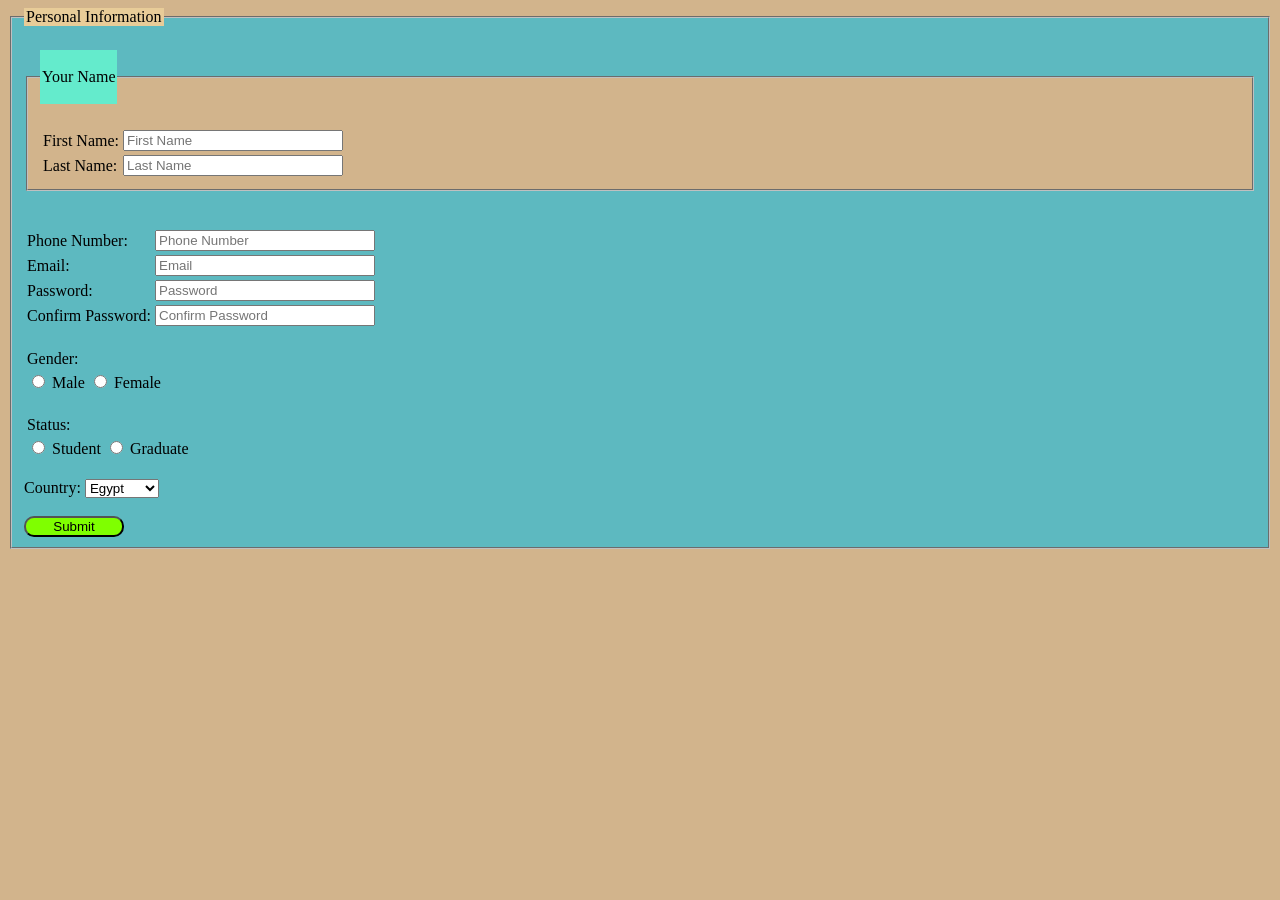
<file: Assignment-2 Personal Data/index.html>
<html>
    <head>
        <style>.info input { width: 220px; }</style>
    </head>

    <body style="background-color: tan;">
        <form action="" >
            <fieldset style="background-color: rgb(93, 185, 192);">
                <legend style="background-color: rgb(232, 204, 152);">Personal Information</legend>
                <br>
                <fieldset style="background-color: tan;">
                    <br>
                    <legend style="background-color: rgb(100, 235, 204);"> <br>Your Name <br><br></legend>
                    <table class="info">
                        <tbody>
                        <tr>
                            <td><label for="first_name">First Name:</label></td>
                            <td><input type="text" id="first_name" name="first_name" placeholder="First Name"></td>
                        </tr>
                        <tr>
                            <td><label for="last_name">Last Name:</label></td>
                            <td><input type="text" id="last_name" name="last_name" placeholder="Last Name"></td>
                        </tr>
                        </tbody>
                    </table>
                </fieldset>

                <br> <br>
                <table class="info">
                    <tbody>
                    <tr>
                        <td><label for="phone">Phone Number:</label></td>
                        <td><input type="tel" id="phone" name="phone" placeholder="Phone Number"></td>
                    </tr>
                    <tr>
                        <td><label for="email">Email:</label></td>
                        <td><input type="email" id="email" name="email" placeholder="Email"></td>
                    </tr>
                    <tr>
                        <td><label for="password">Password:</label></td>
                        <td><input type="password" id="password" name="password" placeholder="Password"></td>
                    </tr>
                    <tr>
                        <td><label for="confirm_password">Confirm Password:</label></td>
                        <td><input type="password" id="confirm_password" name="confirm_password" placeholder="Confirm Password"></td>
                    </tbody>
                </table>
                <br>
                <table>
                    <tbody>
                    <tr>
                        <td><label for="gender">Gender:</label></td>
                    </tr>
                    <tr>
                        <td>
                            <input type="radio" id="male" name="gender" value="male">
                            <label for="male">Male</label>
                            <input type="radio" id="female" name="gender" value="female">
                            <label for="female">Female</label>
                        </td>
                    </tr>
                    </tbody>
                </table>
                <br>
                <table>
                    <tbody>
                    <tr>
                        <td><label for="status">Status:</label></td>
                    </tr>
                    <tr>
                        <td>
                            <input type="radio" id="student" name="status" value="student">
                            <label for="student">Student</label>
                            <input type="radio" id="graduate" name="status" value="graduate">
                            <label for="graduate">Graduate</label>
                        </td>
                    </tr>
                    </tbody>
                </table>
                <br>
                <label for="country">Country:</label>
                <select id="country" name="country">
                    <option value="egypt">Egypt</option>
                    <option value="usa">USA</option>
                    <option value="canada">Canada</option>
                    <option value="uk">UK</option>
                    <option value="australia">Australia</option>
                </select>
                <br> <br>

                <button type="submit" style="background-color: chartreuse; border-radius: 10px; width: 100px;">Submit</button>
            </fieldset>
        </form>

    </body>
</html>
</file>
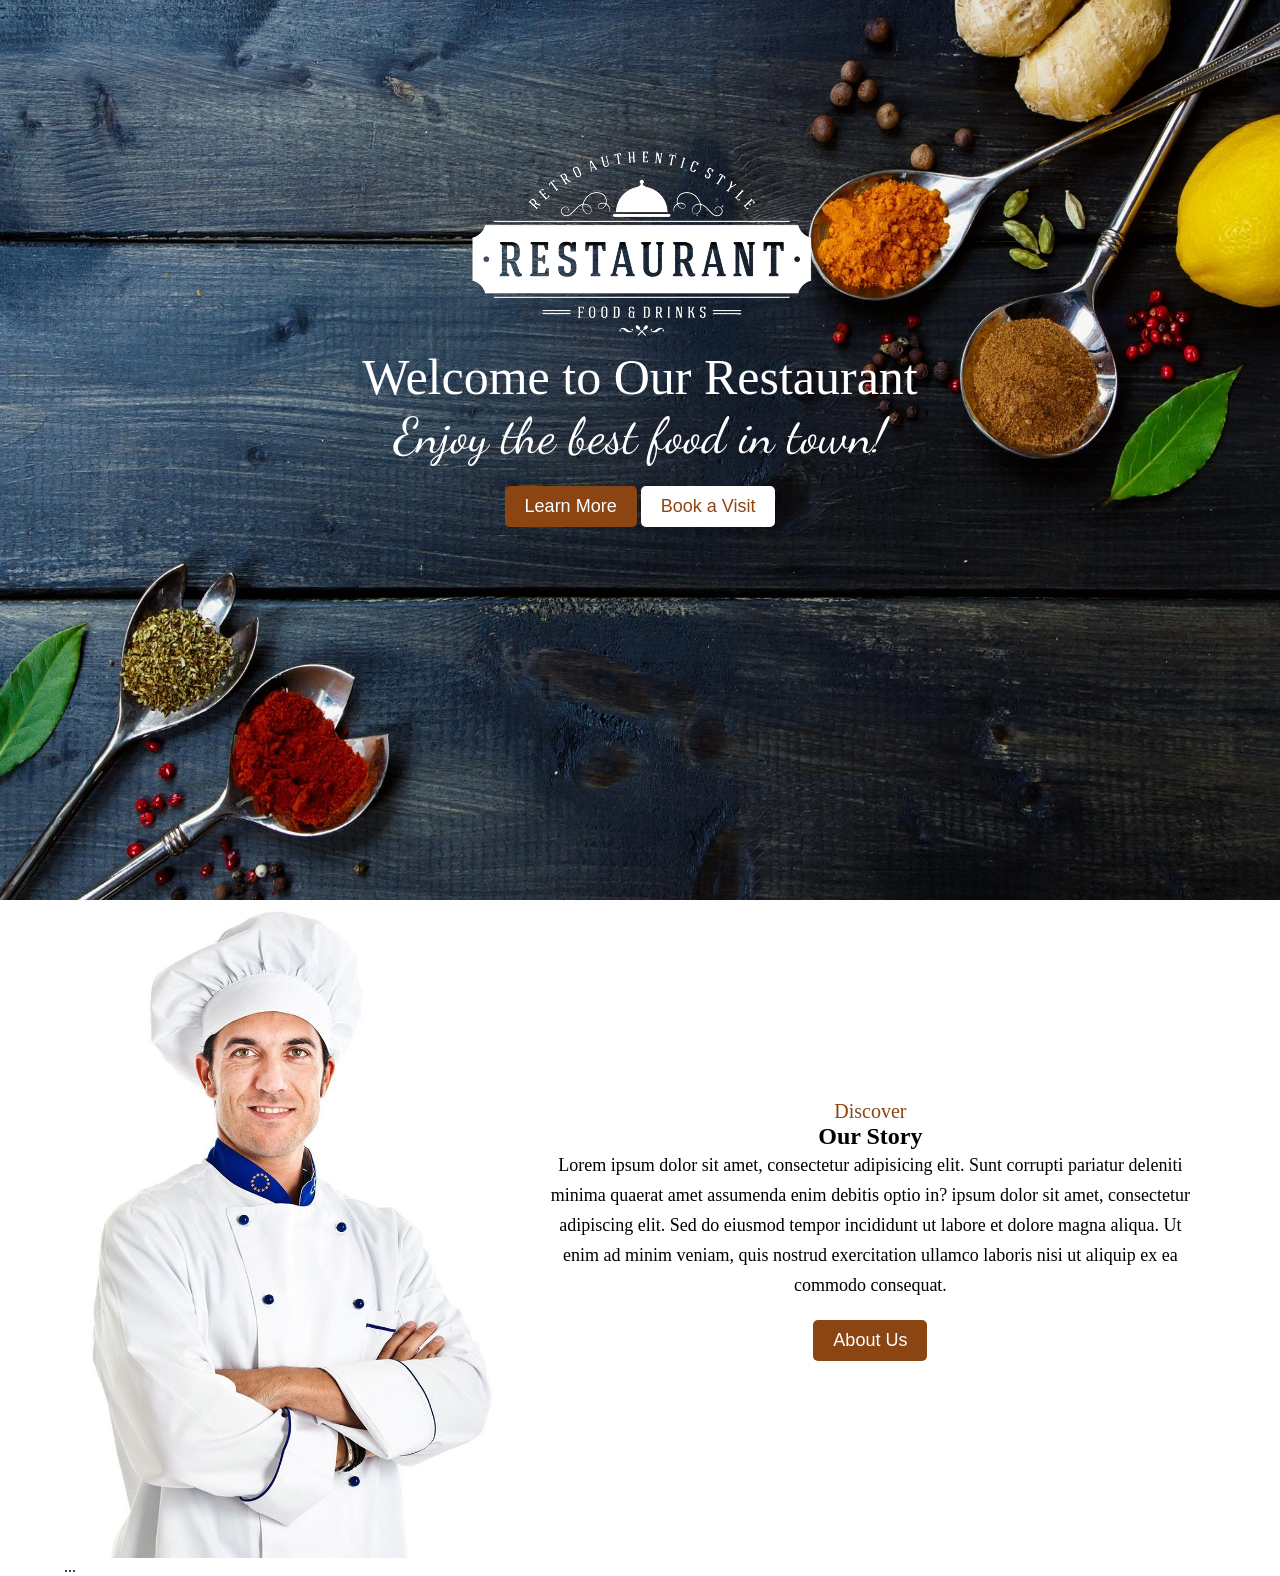
<file: Assignment-3 Restaurant/index.html>
<html>
    <head>
        <link href="https://fonts.googleapis.com/css2?family=Alegreya:ital@1&family=Dancing+Script&display=swap"
        rel="stylesheet">
        <link rel="stylesheet" href="./css/style.css" />
        <title>Restaurant</title>
    </head>
    <body>
        <div class="Home">
            <div class="home-caption">
                <img src="./img/restaurant.png" alt="logo" />
                <h1>Welcome to Our Restaurant</h1>
                <p>Enjoy the best food in town!</p>
                <button class="btn btn-brown">Learn More</button>
                <button class="btn btn-white">Book a Visit</button>
            </div>
        </div>

        <div class="about">
            <div class="container">
                <div class="about-img">
                    <img src="./img/chef-2.jpg" alt="chef" />
                    <p>...</p>
                </div>
                <div class="about-caption">
                    <span>Discover</span>
                    <h2>Our Story</h2>
                    <p>Lorem ipsum dolor sit amet, consectetur adipisicing elit. Sunt corrupti pariatur deleniti minima quaerat amet assumenda enim debitis optio in? ipsum dolor sit amet, consectetur adipiscing elit. Sed do eiusmod tempor incididunt ut labore et dolore magna aliqua. Ut enim ad minim veniam, quis nostrud exercitation ullamco laboris nisi ut aliquip ex ea commodo consequat.</p>
                    <button class="btn btn-about">About Us</button>
                </div>
                <div class="clr"></div>
            </div>
        </div>
    </body>
</html>
</file>
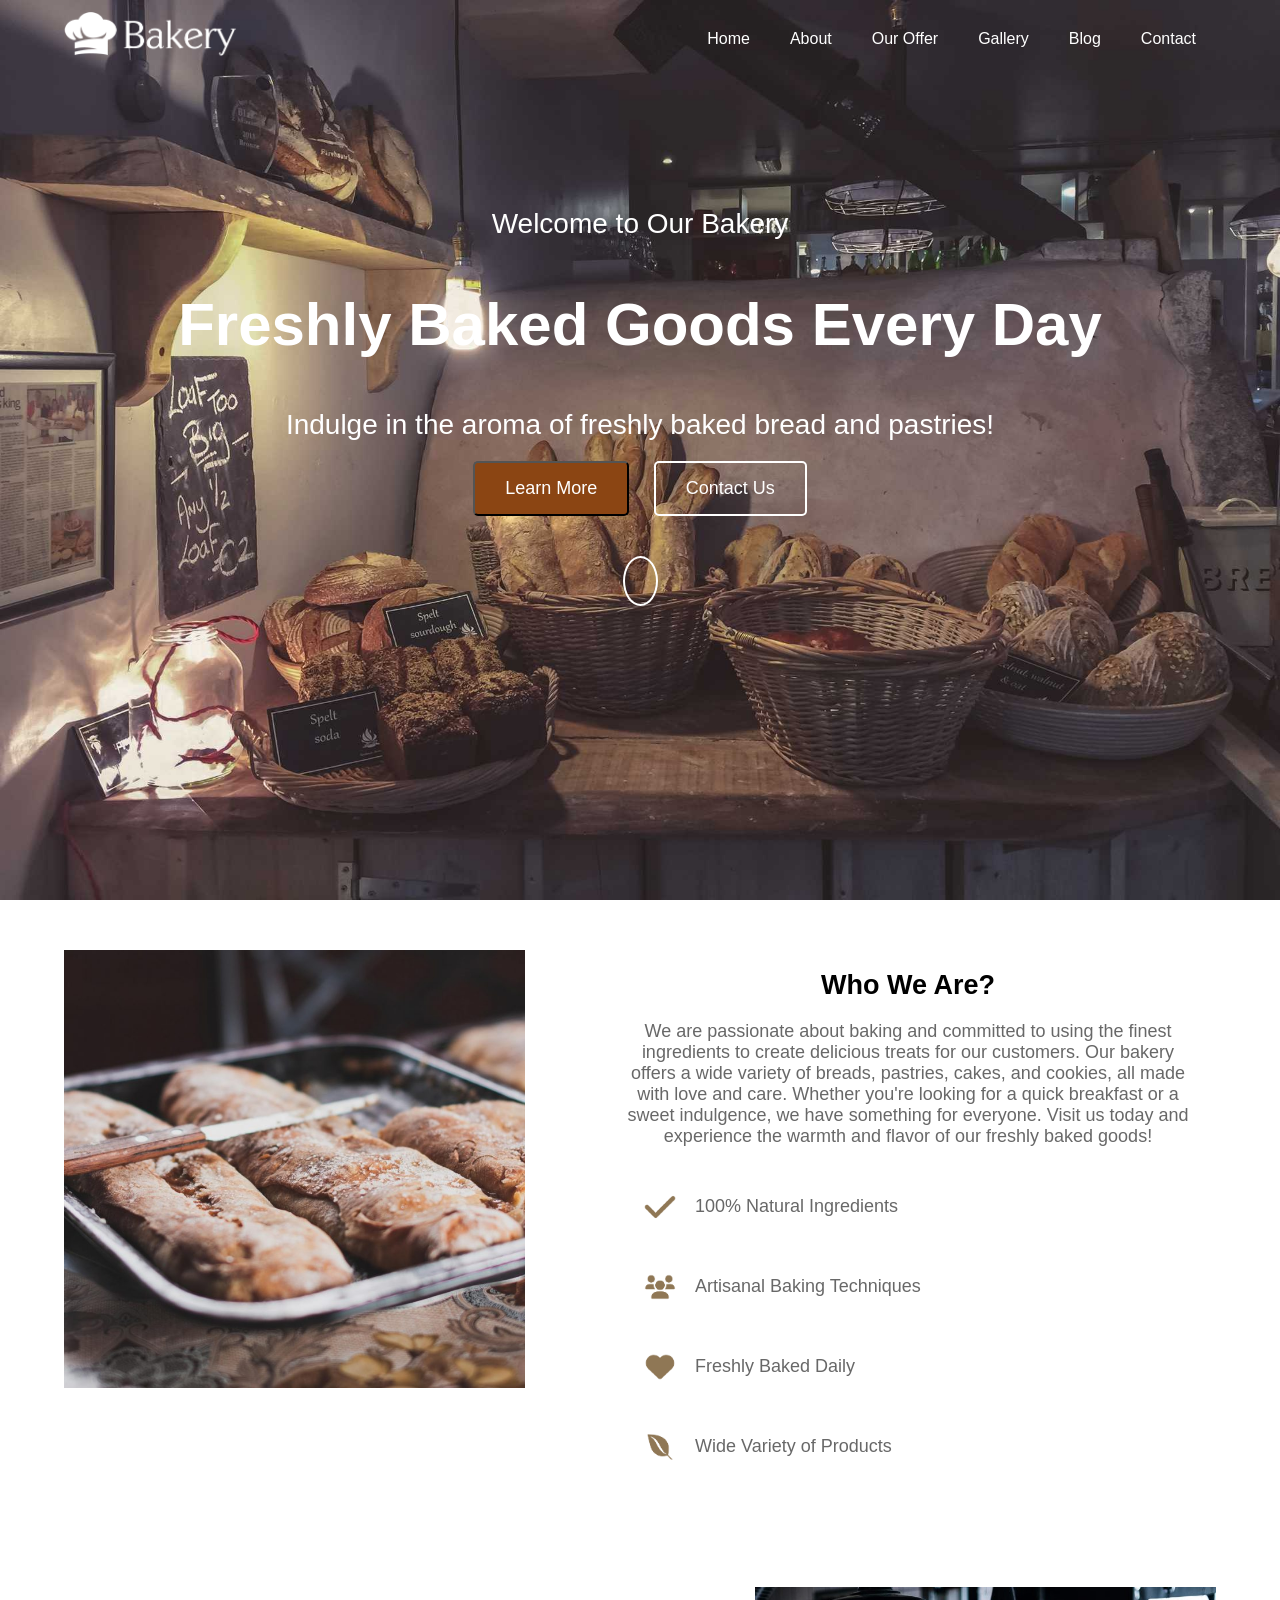
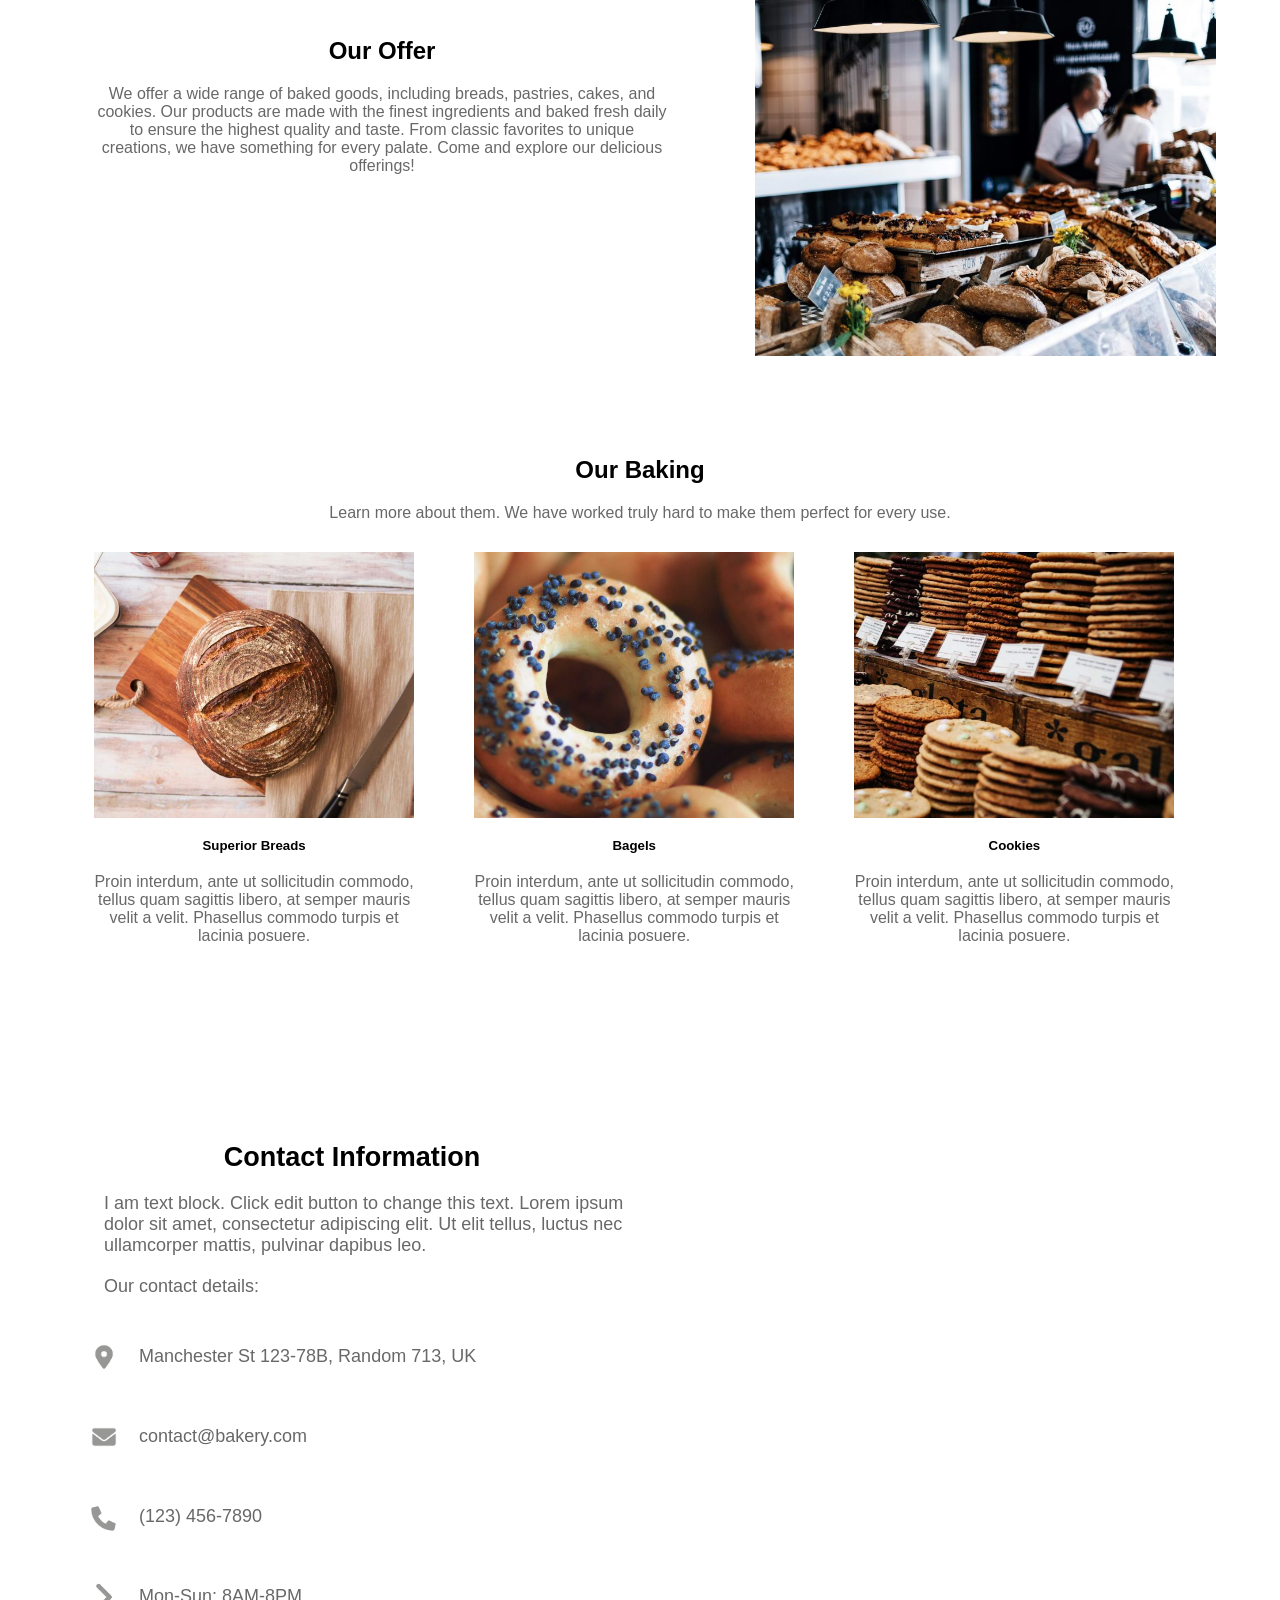
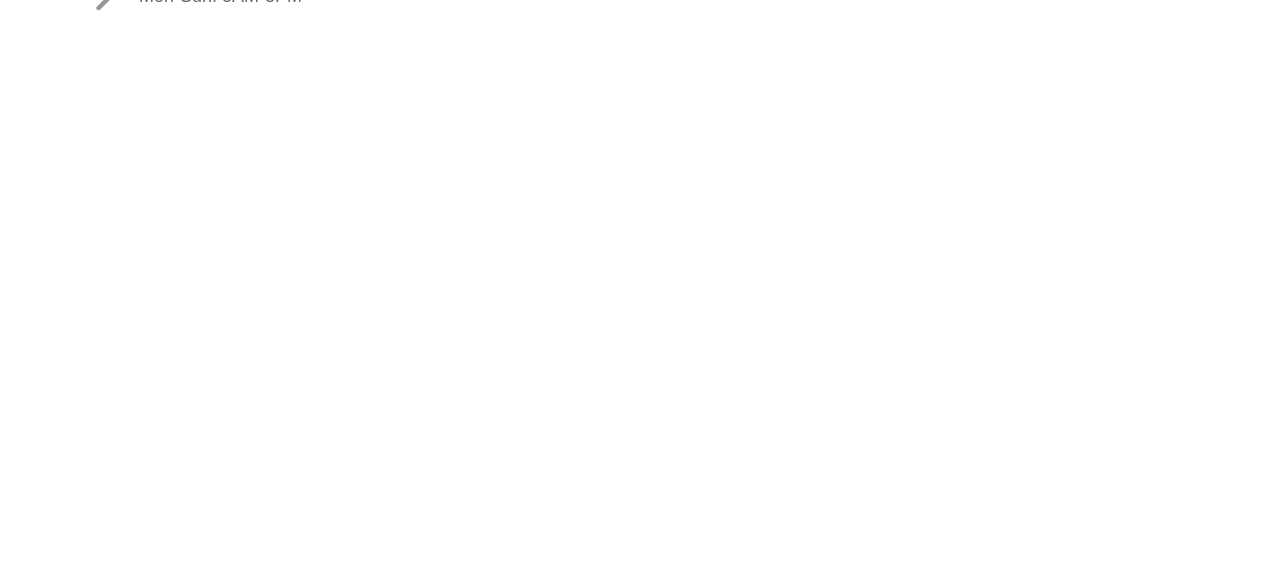
<file: Assignment-4 Bakery/index.html>
<html>
  <head>
    <link rel="stylesheet" href="css/style.css" />
  </head>
  <body>
    <!-- Home Section -->
    <div class="home">
      <div class="nav">
        <div class="container">
          <div class="nav-logo">
            <img src="img/bakery-light-1.png" alt="Bakery Logo" />
          </div>
          <div class="nav-links">
            <ul>
              <li><a href="#">Home</a></li>
              <li><a href="#">About</a></li>
              <li><a href="#">Our Offer</a></li>
              <li><a href="#">Gallery</a></li>
              <li><a href="#">Blog</a></li>
              <li><a href="#">Contact</a></li>
            </ul>
          </div>
          <div class="clr"></div>
        </div>
      </div>

      <div class="home-caption">
        <p>Welcome to Our Bakery</p>
        <h1>Freshly Baked Goods Every Day</h1>
        <p>Indulge in the aroma of freshly baked bread and pastries!</p>
        <button class="btn btn-brown">Learn More</button>
        <button class="btn btn-white">Contact Us</button>
        <div class="scroll"></div>
      </div>
    </div>

    <!-- About Section -->
     <div class="about">
      <div class="about-img">
        <img src="img/alexandru-stavrica.jpg" alt="About Us" />
      </div>
      <div class="about-cap">
        <h2>Who We Are?</h2>
        <p>
          We are passionate about baking and committed to using the finest
          ingredients to create delicious treats for our customers. Our bakery
          offers a wide variety of breads, pastries, cakes, and cookies, all
          made with love and care. Whether you're looking for a quick breakfast
          or a sweet indulgence, we have something for everyone. Visit us today
          and experience the warmth and flavor of our freshly baked goods!
        </p>
        <div class="about-list">
          <ul>
            <li class="im1">100% Natural Ingredients</li>
            <li class="im2">Artisanal Baking Techniques</li>
            <li class="im3">Freshly Baked Daily</li>
            <li class="im4">Wide Variety of Products</li>
          </ul>
        </div>
      </div>
      <div class="clr"></div>
    </div>

    <!-- Our Offer Section -->
     <div class="offer">
      <div class="offer-cap">
        <h2>Our Offer</h2>
        <p>
          We offer a wide range of baked goods, including breads, pastries,
          cakes, and cookies. Our products are made with the finest ingredients
          and baked fresh daily to ensure the highest quality and taste. From
          classic favorites to unique creations, we have something for every
          palate. Come and explore our delicious offerings!
        </p>
      </div>
      <div class="offer-img">
        <img src="img/full-2.jpg" alt="Our Offer" />
      </div>
      <div class="clr"></div>
     </div>

     <!-- Gallery Section -->
      <div class="gallery">
          <h2>Our Baking</h2>
          <p>
            Learn more about them. We have worked truly hard to make them perfect for every use.
          </p>
          <div class="meals">
            <div class="meal">
              <div class="inner">
                <img src="img/ben-garratt.jpg" alt="Meal 1" />
                <h5>Superior Breads</h5>
                <p>Proin interdum, ante ut sollicitudin commodo, tellus quam sagittis libero, at semper mauris velit a velit. Phasellus commodo turpis et lacinia posuere.</p> 
              </div>
            </div>
                        <div class="meal">
              <div class="inner">
                <img src="img/stas-ovsky.jpg" alt="Meal 2" />
                <h5>Bagels</h5>
                <p>Proin interdum, ante ut sollicitudin commodo, tellus quam sagittis libero, at semper mauris velit a velit. Phasellus commodo turpis et lacinia posuere.</p> 
              </div>
            </div>
                        <div class="meal">
              <div class="inner">
                <img src="img/clem-onojeghuo.jpg" alt="Meal 3" />
                <h5>Cookies</h5>
                <p>Proin interdum, ante ut sollicitudin commodo, tellus quam sagittis libero, at semper mauris velit a velit. Phasellus commodo turpis et lacinia posuere.</p> 
              </div>
            </div>
          </div>
      </div>

      <!-- Location -->
      <div class="location">
        <div class="location-cap">
        <h2>Contact Information</h2>
        <p>
         I am text block. Click edit button to change this text. Lorem ipsum dolor sit amet, consectetur adipiscing elit. Ut elit tellus, luctus nec ullamcorper mattis, pulvinar dapibus leo.
        </p>
        <p>Our contact details:</p>
        <div class="location-list">
          <ul>
            <li class="img1">Manchester St 123-78B, Random 713, UK</li>
            <li class="img2">contact@bakery.com</li>
            <li class="img3">(123) 456-7890</li>
            <li class="img4">Mon-Sun: 8AM-8PM</li>
          </ul>
        </div>
      </div>
      <div class="location-map">
        <iframe src="https://www.google.com/maps/embed?pb=!1m18!1m12!1m3!1d110501.22752537482!2d31.352287211880835!3d30.06085156071397!2m3!1f0!2f0!3f0!3m2!1i1024!2i768!4f13.1!3m3!1m2!1s0x14584148115fc963%3A0x930d46ce8ccdfadb!2z2KfZitiq2YjYp9mEINi52LHYp9io2Yo!5e0!3m2!1sar!2seg!4v1785522949391!5m2!1sar!2seg" width="600" height="450" style="border:0;" allowfullscreen="" loading="lazy" referrerpolicy="strict-origin-when-cross-origin"></iframe>
      </div>
      <div class="clr"></div>
      </div>


  </body>
</html>
</file>
<file: Assignment-3 Restaurant/css/style.css>
*{
    margin: 0;
    padding: 0;
    box-sizing: border-box;
}
.clr{
    clear: both;
}
.Home{
    background-image: url(../img/background.jpg);
    background-size: 100% 100%;
    height: 100vh;
}

.home-caption{
    text-align: center;
    padding-top: 10%;
    color: white;
}

.home-caption h1{
    font-size: 50px;
    font-family: 'Algerian', cursive;
    font-weight: 400;
}

.home-caption p{
    font-size: 50px;
    font-family: 'Dancing Script', cursive;
    font-weight: 400;
}

.btn{
    background-color: transparent;
    border: none;
    padding: 10px 20px;
    margin-top: 20px;
}

.btn-brown{
    background-color: #8B4513;
    color: white;
    font-size: 18px;
    border-radius: 5px;
    cursor: pointer;
    transition: background-color 0.3s ease;
}

.btn-white{
    background-color: white;
    color: #8B4513;
    font-size: 18px;
    border-radius: 5px;
    cursor: pointer;
    transition: background-color 0.3s ease;
}

.about-img{
    width: 40%;
    float: left;
}
.about-img img{
    width: 100%;
}
.about-caption{
    width: 60%;
    float: left;
    text-align: center;
    padding: 200px 0px;
}

.container{
    width: 90%;
    margin: auto;
}

.about-caption span{
    font-size: 20px;
    color: #8B4513;
    font-family: 'Algerian', cursive;
    font-weight: 400;
}

.about-caption h1{
    font-size: 30px;
    font-family: 'Algerian', cursive;
    font-weight: 400;
    margin-top: 20px;
}

.about-caption p{
    font-size: 18px;
    font-weight: 400;
    padding: 0px 20px;
    line-height: 30px;
}

.btn-about{
    background-color: transparent;
    border: none;
    padding: 10px 20px;
    margin-top: 20px;
    background-color: #8B4513;
    color: white;
    font-size: 18px;
    border-radius: 5px;
    cursor: pointer;
    transition: background-color 0.3s ease;
}
</file>
<file: Assignment-4 Bakery/css/style.css>
*
{
    margin: 0;
    padding: 0;
    box-sizing: border-box;
}
.clr
{
    clear: both;
}
body
{
    font-family: 'Segoe UI', Tahoma, Geneva, Verdana, sans-serif;
}
.container
{
    width: 90%;
    margin: auto;
}
.home
{
    background-image: url(../img/drew-coffman-1872.jpg);
    height: 100vh;
    background-size: 100% 100%;
    overflow: auto;

}
.home-caption
{
    text-align: center;
    color: white;
    margin-top: 140px;
}

.nav-logo
{
    width: 15%;
    float: left;
    margin-top: 10px;
}
.nav-logo img
{
    width: 100%;
}
.nav-links ul
{
    float: right;
    margin-top: 10px;
}
.nav-links ul li
{
    list-style-type: none;
    float: left;
    padding: 20px;
}
.nav-links ul li a
{
    text-decoration: none;
    color: white;
}

.home-caption p
{
    font-size: 28px;
    margin-top: 10px;
}
.home-caption h1
{
    font-size: 60px;
    margin: 50px 0;
}

.home-caption .btn
{
    padding: 15px 30px;
    color: white;
    margin-top: 20px;
    font-size: 18px;
}
.home-caption .btn-brown
{
    background-color: #8B4513;
    border-radius: 5px;
}

.home-caption .btn-white
{
    background-color: transparent;
    color: white;
    border-radius: 5px;
    margin-left: 20px;
    border: 2px solid white;
}
.scroll
{
    width: 35px;
    height: 50px;
    border: 2px solid white;
    border-radius: 50%;
    margin: 40px auto;
    animation: scroll 1s linear infinite;
}

/* About Section */
.about
{
    width: 90%;
    margin: auto;
    margin-top: 50px;
}
.about-img
{
    width: 40%;
    float: left;
}
.about-img img
{
    width: 100%;
}
.about-cap
{
    width: 50%;
    float: right;
    font-size: 18px;
    text-align: center;
    margin-top: 20px;
    margin-right: 20px;
    color: #686868;
}
.about-cap h2
{
    color: black;
}
.about-cap p
{
    margin: 20px 0;
}
.about-list
{
    text-align: left;
}
.about-list ul li
{
    padding: 15px;
    list-style-type: none;
}
.about-list li::before {
    content: "";     
    display: inline-block;
    width: 50px;
    height: 50px;
    margin-right: 10px;
    background-size: cover;
    vertical-align: middle;
}
.im1::before
{
    background-image: url(../img/Icons/check.png);
}
.im2::before
{
    background-image: url(../img/Icons/people.png);
}
.im3::before
{
    background-image: url(../img/Icons/heart.png);
}
.im4::before
{
    background-image: url(../img/Icons/leaf.png);
}


/* Our Offer Section */
.offer
{
    width: 90%;
    margin: auto;
    margin-top: 100px;
}
.offer-cap
{
    width: 50%;
    float: left;
    text-align: center;
    margin: 50px 30px;
}

.offer-img
{
    width: 40%;
    float: right;
}
.offer-img img
{
    width: 100%;
}
.offer-cap p
{
    margin-top: 20px;
    color: #686868;
}

/* Gallery Section */
.gallery
{
    width: 90%;
    margin: auto;
    text-align: center;
    margin-top: 100px;
}
.gallery p
{
    margin-top: 20px;
    color: #686868;
}
.meal
{
    width: 33%;
    text-align: center;
    float: left;
}
.meal img
{
    width: 100%;
}
.inner{
    padding: 30px;
}
.meals h5, .meals p
{
    margin: 20px 0;
}

/* Location Section */

.location{
    width: 90%;
    margin: auto;
    margin-top: 600px;
}
.location-cap
{
    width: 50%;
    float: left;
    font-size: 18px;
    text-align: center;
    margin-top: 20px;
    margin-right: 20px;
    color: #686868;
}
.location-cap h2
{
    color: black;
}
.location-cap p
{
    margin: 20px 0;
    text-align: left;
    margin-left: 40px;
}
.location-map
{
    width: 40%;
    float: right;
    margin: 50px 50px;
}
.location-list
{
    text-align: left;
}
.location-list ul li
{
    padding: 15px;
    list-style-type: none;
}
.location-list li::before {
    content: "";     
    display: inline-block;
    width: 50px;
    height: 50px;
    margin-right: 10px;
    background-size: cover;
    vertical-align: middle;
}
.img1::before
{
    background-image: url(../img/Icons/location.png);
}
.img2::before
{
    background-image: url(../img/Icons/email-solid.png);
}
.img3::before
{
    background-image: url(../img/Icons/phone-gray.png);
}
.img4::before
{
    background-image: url(../img/Icons/arrow.png);
}
</file>
